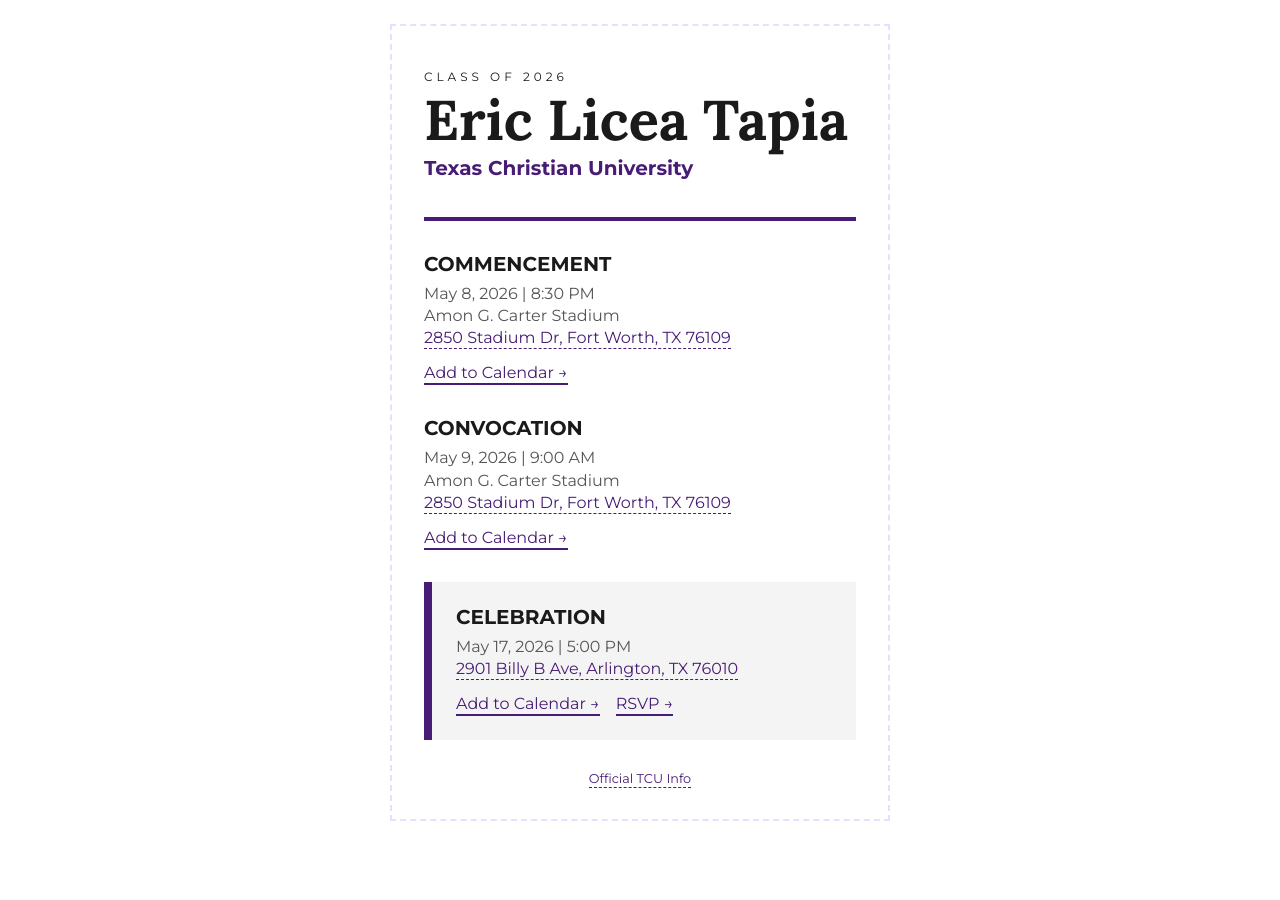
<file: index.html>
<!doctype html>
<html lang="en">

<head>
    <meta charset="utf-8" />
    <meta name="viewport" content="width=device-width, initial-scale=1" />
    <title>Eric Licea Tapia | Graduation</title>
    <link rel="stylesheet" href="/assets/css/grad.css" />
</head>

<body>
    <main id="invite-container">
        <header>
            <p class="eyebrow">Class of 2026</p>
            <h1>Eric Licea Tapia</h1>
            <p class="institution">Texas Christian University</p>
        </header>

        <section class="events">
            <div class="event-card">
                <h2>Commencement</h2>
                <p>May 8, 2026 | 8:30 PM</p>
                <p>Amon G. Carter Stadium</p>
                <p>
                    <a href="https://maps.apple.com/?q=2850+Stadium+Dr+Fort+Worth+TX+76109
                    " target="_blank" rel="noopener noreferrer">2850 Stadium Dr, Fort Worth, TX 76109</a>
                </p>
                <div class="event-actions">
                    <a href="/assets/ics/commencement.ics" class="button">Add to Calendar &rarr;</a>
                </div>
            </div>

            <div class="event-card">
                <h2>Convocation</h2>
                <p>May 9, 2026 | 9:00 AM</p>
                <p>Amon G. Carter Stadium</p>
                <p>
                    <a href="https://maps.apple.com/?q=2850+Stadium+Dr+Fort+Worth+TX+76109
                    " target="_blank" rel="noopener noreferrer">2850 Stadium Dr, Fort Worth, TX 76109</a>
                </p>
                <div class="event-actions">
                    <a href="/assets/ics/convocation.ics" class="button">Add to Calendar &rarr;</a>
                </div>
            </div>

            <div class="event-card highlight">
                <h2>Celebration</h2>
                <p>May 17, 2026 | 5:00 PM</p>
                <p>
                    <a href="https://maps.apple.com/?q=2901+Billy+B+Ave+Arlington+TX+76010" target="_blank"
                        rel="noopener noreferrer">2901 Billy B Ave, Arlington, TX 76010</a>
                </p>
                <div class="event-actions">
                    <a href="/assets/ics/celebration.ics" class="button">Add to Calendar &rarr;</a>
                    <a href="https://forms.cloud.microsoft/Pages/ResponsePage.aspx?id=DQSIkWdsW0yxEjajBLZtrQAAAAAAAAAAAAMAAEereVZUQ0QzS1FVTUo4RFVFSVFVMk1EN1hWSVdEMC4u"
                        target="_blank" rel="noopener noreferrer" class="button">RSVP &rarr;</a>
                </div>
            </div>
        </section>

        <footer>
            <a href="https://www.tcu.edu/commencement/index.php">Official TCU Info</a>
        </footer>
    </main>
</body>

</html>
</file>
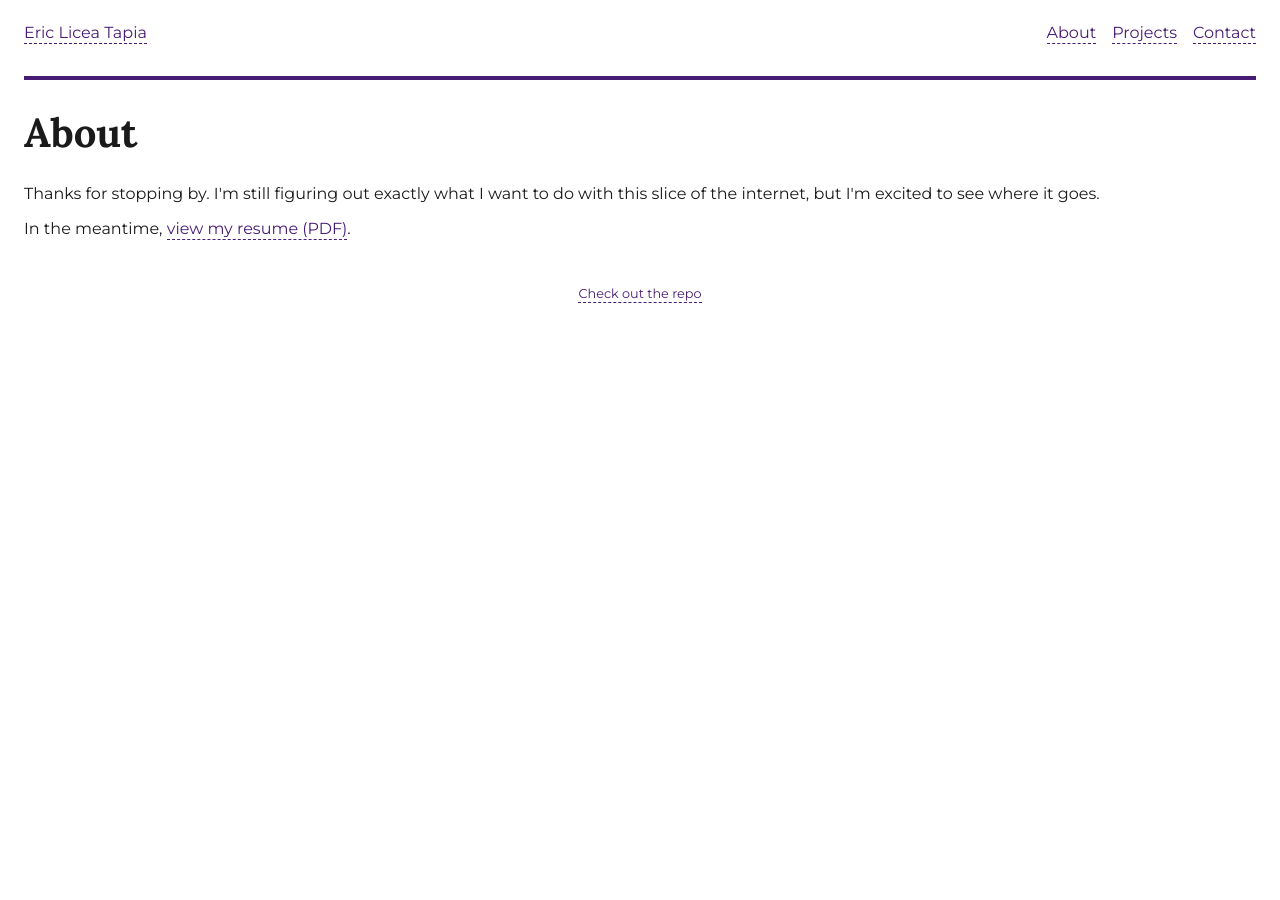
<file: html/about.html>
<!doctype html>
<html lang="en">
    <head>
        <meta charset="utf-8" />
        <meta name="viewport" content="width=device-width, initial-scale=1" />
        <title>About</title>
        <link rel="stylesheet" href="/styles.css" />
    </head>

    <body>
        <header id="main-header">
            <a href="/" class="logo">Eric Licea Tapia</a>
            <nav id="main-nav">
                <a href="/html/about.html">About</a>
                <a href="/html/projects.html">Projects</a>
                <a href="/html/contact.html">Contact</a>
            </nav>
        </header>

        <main id="about">
            <h1>About</h1>
            <p>
                Thanks for stopping by. I'm still figuring out exactly what I
                want to do with this slice of the internet, but I'm excited to
                see where it goes.
            </p>
            <p>
                In the meantime,
                <a href="/resume.pdf" target="_blank">view my resume (PDF)</a>.
            </p>
        </main>

        <footer id="main-footer">
            <a
                href="https://github.com/ericliceatapia/ericliceatapia.github.io"
                target="_blank"
                rel="noopener noreferrer"
                >Check out the repo</a
            >
        </footer>
    </body>
</html>
</file>
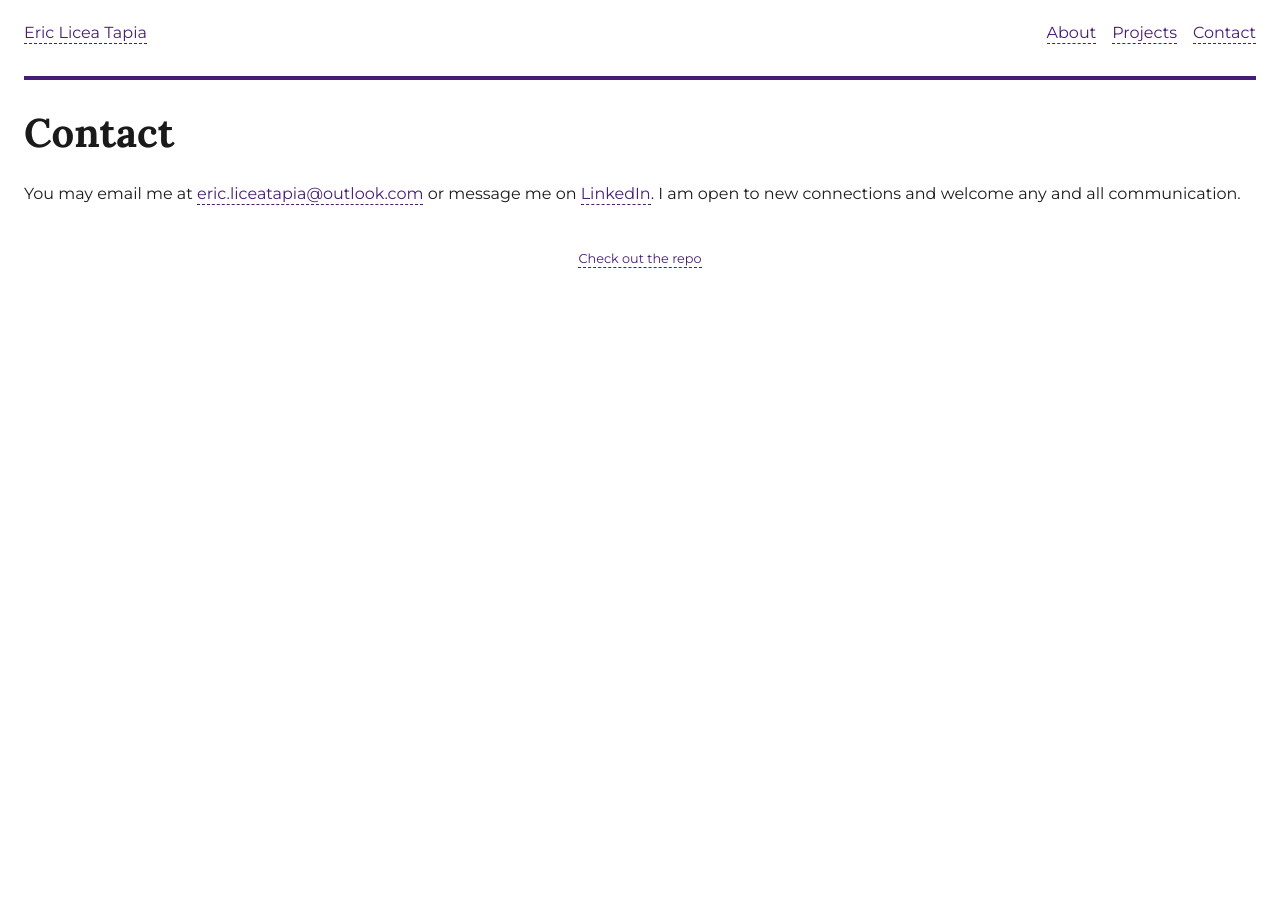
<file: html/contact.html>
<!doctype html>
<html lang="en">
    <head>
        <meta charset="utf-8" />
        <meta name="viewport" content="width=device-width, initial-scale=1" />
        <title>Contact</title>
        <link rel="stylesheet" href="/styles.css" />
    </head>

    <body>
        <header id="main-header">
            <a href="/" class="logo">Eric Licea Tapia</a>
            <nav id="main-nav">
                <a href="/html/about.html">About</a>
                <a href="/html/projects.html">Projects</a>
                <a href="/html/contact.html">Contact</a>
            </nav>
        </header>

        <main id="contact">
            <h1>Contact</h1>
            <p>
                You may email me at
                <a href="mailto:ericliceatapia@outlook.com"
                    >eric.liceatapia@outlook.com</a
                >
                or message me on
                <a href="https://www.linkedin.com/in/eric-licea-tapia/"
                    >LinkedIn</a
                >. I am open to new connections and welcome any and all
                communication.
            </p>
        </main>

        <footer id="main-footer">
            <a
                href="https://github.com/ericliceatapia/ericliceatapia.github.io"
                target="_blank"
                rel="noopener noreferrer"
                >Check out the repo</a
            >
        </footer>
    </body>
</html>
</file>
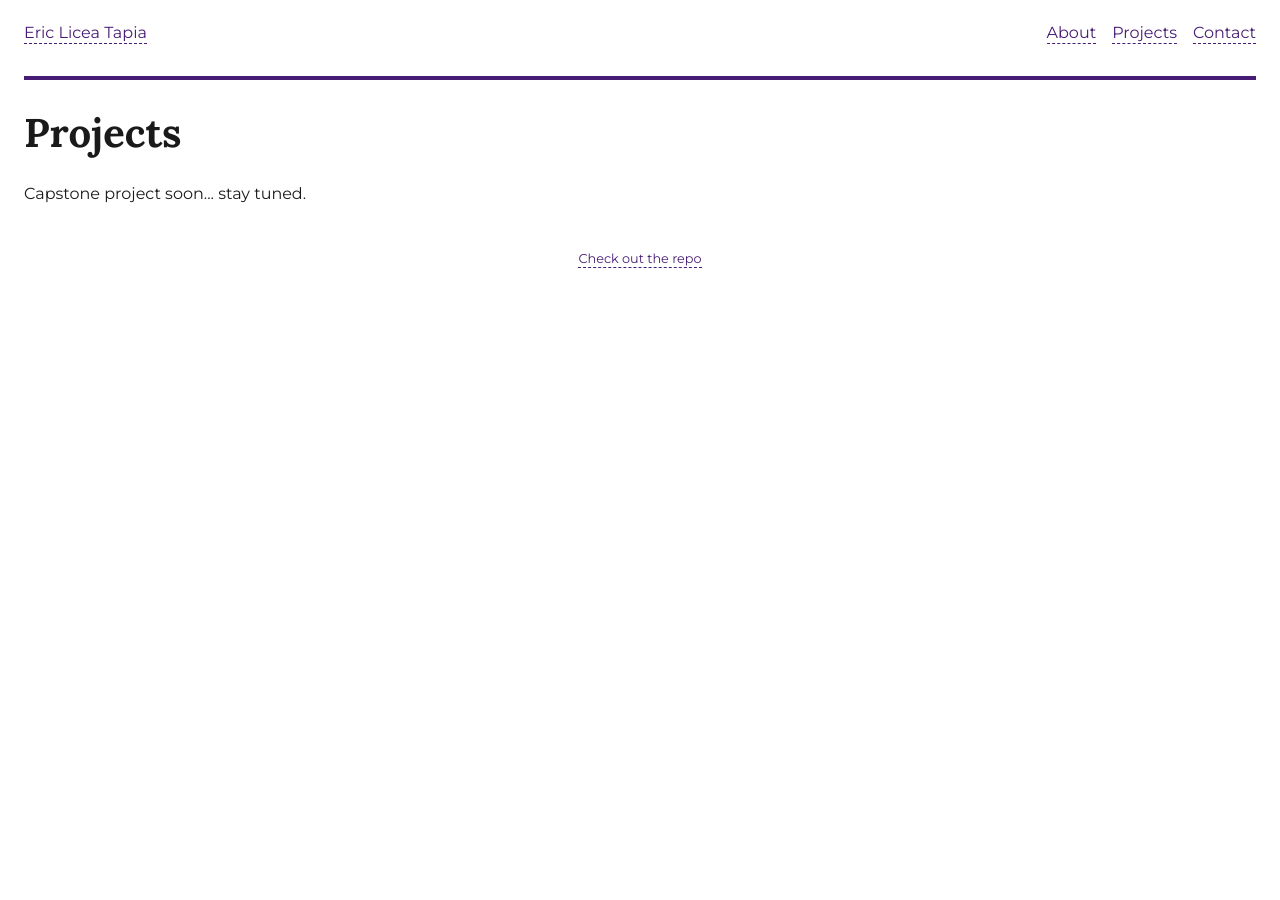
<file: html/projects.html>
<!doctype html>
<html lang="en">
    <head>
        <meta charset="utf-8" />
        <meta name="viewport" content="width=device-width, initial-scale=1" />
        <title>Projects</title>
        <link rel="stylesheet" href="/styles.css" />
    </head>

    <body>
        <header id="main-header">
            <a href="/" class="logo">Eric Licea Tapia</a>
            <nav id="main-nav">
                <a href="/html/about.html">About</a>
                <a href="/html/projects.html">Projects</a>
                <a href="/html/contact.html">Contact</a>
            </nav>
        </header>

        <main id="projects">
            <h1>Projects</h1>
            <p>Capstone project soon... stay tuned.</p>
        </main>

        <footer id="main-footer">
            <a
                href="https://github.com/ericliceatapia/ericliceatapia.github.io"
                target="_blank"
                rel="noopener noreferrer"
                >Check out the repo</a
            >
        </footer>
    </body>
</html>
</file>
<file: assets/css/grad.css>
@import url("https://fonts.googleapis.com/css2?family=Lora:ital,wght@0,400..700;1,400..700&family=Montserrat:ital,wght@0,100..900;1,100..900&display=swap");

:root {
    --black: #1a1a1a;
    --white: #ffffff;
    --tcu-purple: #471c74;
}

* {
    box-sizing: border-box;
    text-rendering: geometricPrecision;
}

*::selection {
    background: #e8deff;
}

body {
    background: var(--white);
    font-family: "Optima", "Montserrat", sans-serif;
    color: var(--black);
    display: flex;
    justify-content: center;
    padding: 1rem;
}

#invite-container {
    max-width: 500px;
    width: 100%;
    border: 2px dashed #e8deff;
    padding: 2rem;
}

header {
    border-bottom: 4px solid var(--tcu-purple);
    padding-bottom: 1rem;
    margin-bottom: 2rem;
}

.eyebrow {
    text-transform: uppercase;
    letter-spacing: 4px;
    font-size: 0.75rem;
    margin-bottom: 0.5rem;
}

h1 {
    font-family: "Palatino Linotype", "Palatino", "Lora", serif;
    font-size: 3.5rem;
    line-height: 1;
    margin: 0;
}

a {
    color: var(--tcu-purple);
    text-decoration: none;
    border-bottom: 1px dashed var(--tcu-purple);
}

.institution {
    font-weight: 700;
    font-size: 1.25rem;
    color: var(--tcu-purple);
    margin-top: 0.5rem;
}

.events {
    display: flex;
    flex-direction: column;
    gap: 2rem;
}

.event-card h2 {
    font-size: 1.25rem;
    text-transform: uppercase;
    margin: 0 0 0.5rem;
}

.event-card p {
    margin: 0.2rem 0;
    font-size: 1rem;
    color: #555;
}

.event-actions {
    display: flex;
    gap: 1rem;
    margin-top: 1rem;
}

.button {
    display: block;
    color: var(--tcu-purple);
    text-decoration: none;
    border-bottom: 2px solid var(--tcu-purple);
}

.highlight {
    background-color: #f4f4f4;
    padding: 1.5rem;
    border-left: 8px solid var(--tcu-purple);
}

footer {
    margin-top: 2rem;
    font-size: 0.8rem;
    text-align: center;
}
</file>
<file: styles.css>
@import url("https://fonts.googleapis.com/css2?family=Lora:ital,wght@0,400..700;1,400..700&family=Montserrat:ital,wght@0,100..900;1,100..900&display=swap");

:root {
    --black: #1a1a1a;
    --white: #ffffff;
    --tcu-purple: #471c74;
}

* {
    box-sizing: border-box;
    text-rendering: geometricPrecision;
}

*::selection {
    background: #e8deff;
}

body {
    background: var(--white);
    font-family: "Optima", "Montserrat", sans-serif;
    color: var(--black);
    justify-content: center;
    padding: 1rem;
}

header {
    border-bottom: 4px solid var(--tcu-purple);
    padding-bottom: 2rem;
    display: flex;
    justify-content: space-between;
    align-items: center;
}

nav {
    display: flex;
    gap: 1rem;
}

footer {
    margin-top: 3rem;
    font-size: 0.8rem;
    text-align: center;
}

h1 {
    font-family: "Palatino Linotype", "Palatino", "Lora", serif;
    font-size: 2.5rem;
}

a {
    color: var(--tcu-purple);
    text-decoration: none;
    border-bottom: 1px dashed var(--tcu-purple);
}
</file>
